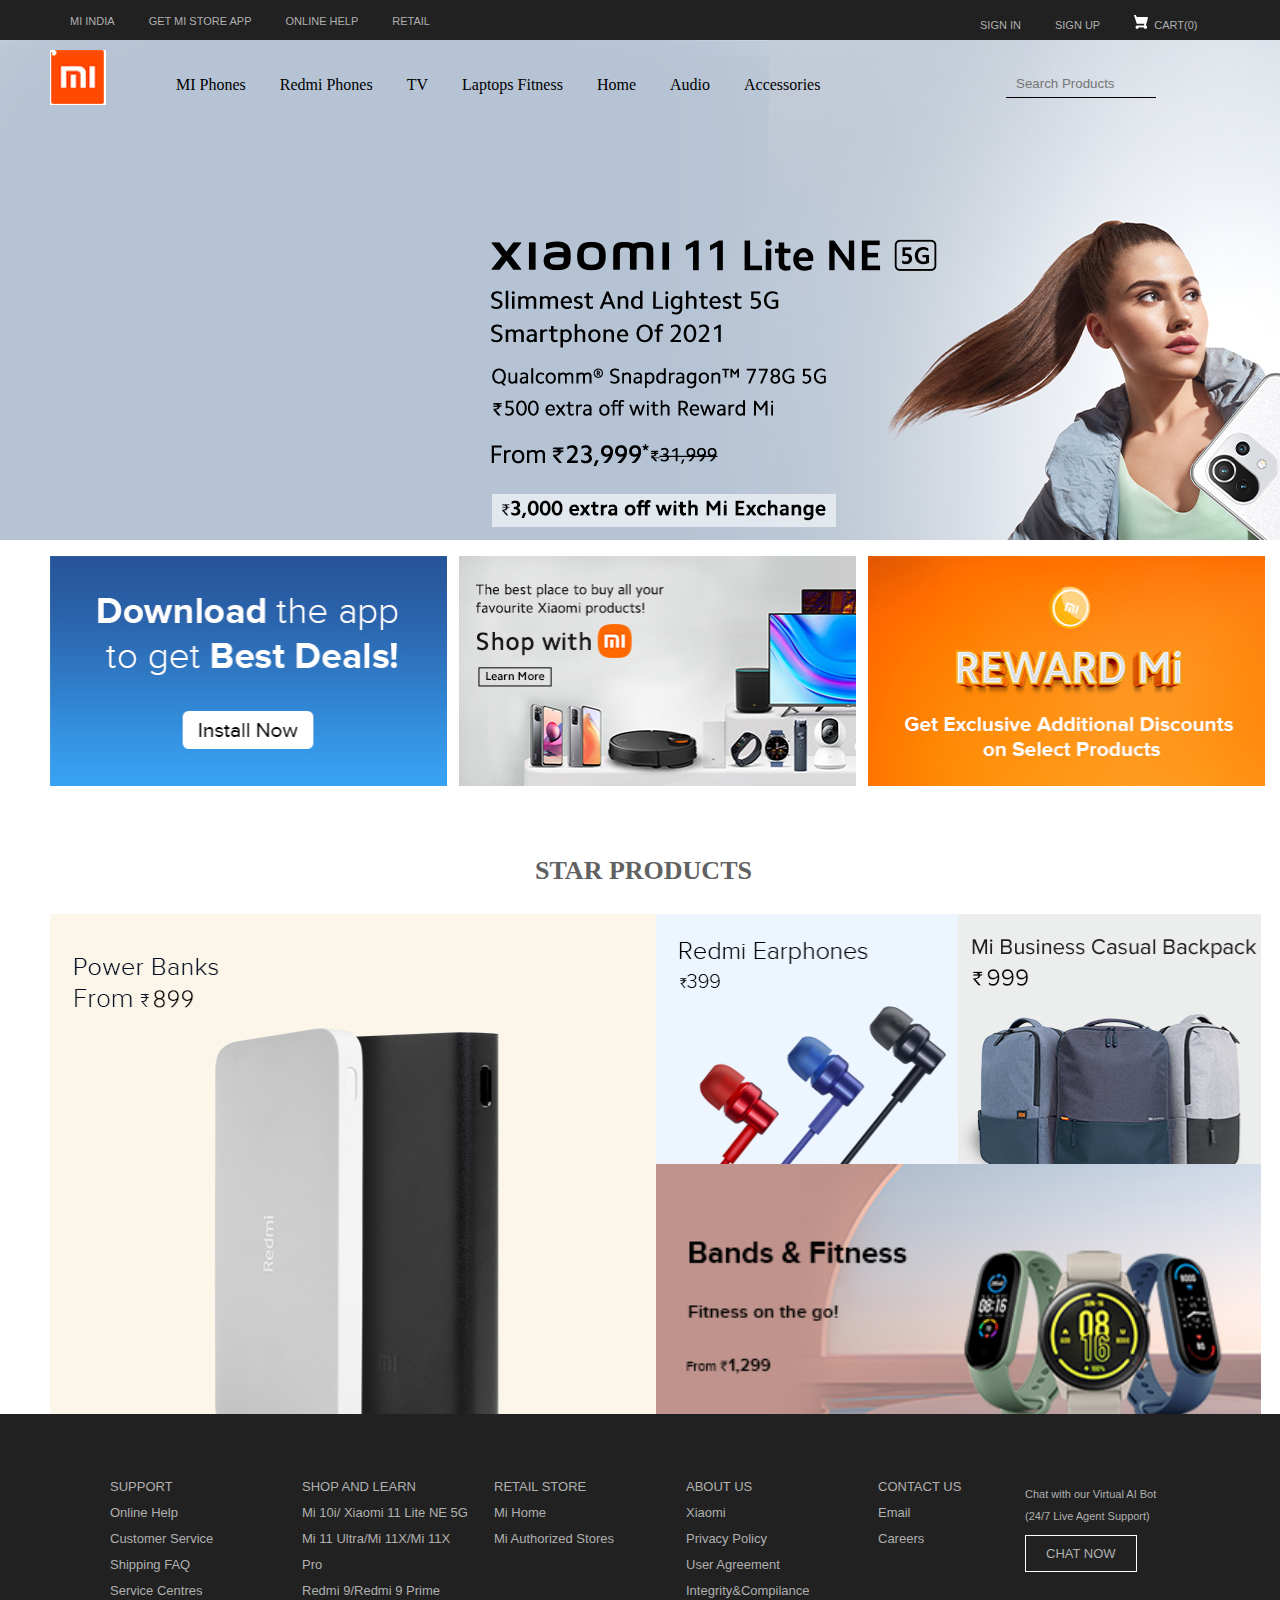
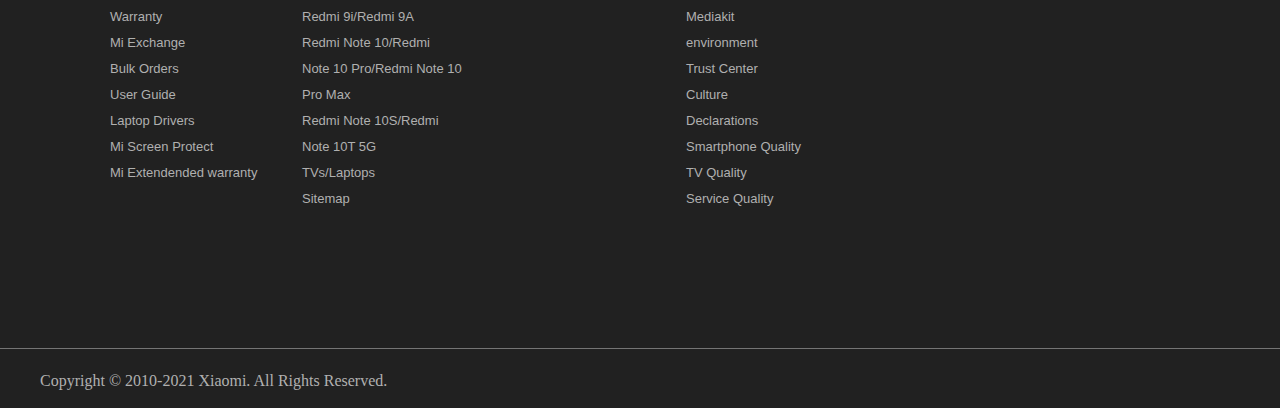
<file: index.html>
<!DOCTYPE html>
<html lang="en">
<head>
    <link href="xiaomi.css" rel="stylesheet" type="text/css">
    <meta charset="UTF-8">
    <meta http-equiv="X-UA-Compatible" content="IE=edge">
    <meta name="viewport" content="width=device-width, initial-scale=1.0">
    <title>Document</title>
</head>
<body>
    <div class="header">
        <div class="intro">
            <ul class="list">
                <li class="points">
                    <a href="miindia" class="link">MI INDIA</a>
                </li>
                <li class="points">
                    <a href="getmistore" class="link">GET MI STORE APP</a>
                    </li>
                <li class="points" >
                    <a href="onlinehelp" class="link">ONLINE HELP</a>
                </li>
                <li class="points">
                    <a href="retail" class="link">RETAIL</a>
                </li>
            </ul>
        </div>
        <div class="next">
            <ul class="list">
                <li class="points rose">
                    <a href="miindia" class="link">SIGN IN</a>
                </li>
                <li  class="points2">
                    <a href="miindia" class="link">SIGN UP</a>
                </li>
                <li class="points2">
                    <a href="cart" class="link"><svg class="V3C5bO" width="14" height="14" viewBox="0 0 16 16" xmlns="http://www.w3.org/2000/svg"><path class="_1bS9ic" d="M15.32 2.405H4.887C3 2.405 2.46.805 2.46.805L2.257.21C2.208.085 2.083 0 1.946 0H.336C.1 0-.064.24.024.46l.644 1.945L3.11 9.767c.047.137.175.23.32.23h8.418l-.493 1.958H3.768l.002.003c-.017 0-.033-.003-.05-.003-1.06 0-1.92.86-1.92 1.92s.86 1.92 1.92 1.92c.99 0 1.805-.75 1.91-1.712l5.55.076c.12.922.91 1.636 1.867 1.636 1.04 0 1.885-.844 1.885-1.885 0-.866-.584-1.593-1.38-1.814l2.423-8.832c.12-.433-.206-.86-.655-.86" fill="#fff"></path></svg>&nbsp;&nbsp;CART(0)</a>
                </li>
            </ul>
        </div>
    </div>
    <div class="divmain">
    <div class="main">
        <div class="div1">
        <div class="div2">
            <img src="miimage.png" class="milogos">
        </div>
        <div class="div3">
          <ul class="first">
              <li>MI Phones</li>
              <li>Redmi Phones</li>
              <li>TV</li>
              <li>Laptops</li>
              <li">Fitness</li>
              <li>Home</li>
              <li>Audio</li>
              <li>Accessories</li>
          </ul>
        </div>
        <div class="searching">
            <form class="searchfield">
                <input type="search" placeholder="Search Products" class="click">
            </form>
        </div>
        </div>
    </div>
    </div>
    <div class="div4">
        <div class="div5">
            <a href="download"><img src="download.jpg"></a>   
                <a href="gadgets"><img src="gadgets.jpg"></a>
                <a href="rewards"><img src="rewardmi.jpg"></a>
        </div>
        <div class="div6">
            <h1>STAR PRODUCTS</h1>
        </div>
       <div class="picture">
           <div class="firstdiv">
           </div>
           <div class="earphonediv">

           </div>
           <div class="bagdiv">

           </div>
           <div class="watchdiv">

           </div>
       </div>
       <div class="footer">
           <div class="footernav">
            <div class="footernav2">
                <div class="support">
                    SUPPORT<br>
                    <li><a href="help">Online Help</a></li>
                    <li><a href="service">Customer Service</a></li>
                    <li><a href="shipping">Shipping FAQ</a></li>
                    <li><a href="servicecentre">Service Centres</a></li>
                   <li><a href="warranty">Warranty</a></li>
                   <li><a href="exchange">Mi Exchange</a></li>
                    <li><a href="orders">Bulk Orders</a></li>
                    <li><a href="userguide">User Guide</a></li>
                    <li><a href="drivers">Laptop Drivers</a></li>
                    <li><a href="protect">Mi Screen Protect</a></li>
                    <li><a href="extended">Mi Extendended warranty</a>
                </div>
                <div class="shop">
                    SHOP AND LEARN<br>
                    <li><a href="5g">Mi 10i/ Xiaomi 11 Lite NE 5G</a></li>
                    <li><a href="ultra">Mi 11 Ultra/Mi 11X/Mi 11X</a></li>
                    <li><a href="pro">Pro</a></li>
                    <li><a href="Redmi9">Redmi 9/Redmi 9 Prime</a></li>
                    <li><a href="Redmi9i">Redmi 9i/Redmi 9A</a></li>
                    <li><a href="note10">Redmi Note 10/Redmi</a></li>
                    <li><a href="note10pro">Note 10 Pro/Redmi Note 10</a></li>
                    <li><a href="Promax">Pro Max</a></li>
                    <li><a href="note10s">Redmi Note 10S/Redmi</a></li>
                    <li><a href="note10T">Note 10T 5G</a></li>
                    <li><a href="Tv">TVs/Laptops</a></li>
                    <li><a href="site">Sitemap</a></li>
                </div>
                <div class="retail">
                    RETAIL STORE<br>
                    <li><a href="mihome">Mi Home</a></li>
                    <li><a href="mistores">Mi Authorized Stores</a></li>
                </div>
                <div class="about">
                    ABOUT US<br>
                    <li><a href="Xiaomi">Xiaomi</a></li>
                    <li><a href="privacy">Privacy Policy</a></li>
                    <li><a href="agreement">User Agreement</a></li>
                    <li><a href="integrity">Integrity&Compilance</a></li>
                    <li><a href="mediakit">Mediakit</a></li>
                    <li><a href="environment">environment</a></li>
                    <li><a href="trust">Trust Center</a></li>
                    <li><a href="culture">Culture</a></li>
                    <li><a href="declarations">Declarations</a></li>
                    <li><a href="Smartphone">Smartphone Quality</a></li>
                    <li><a href="Tvqualiity">TV Quality</a></li>
                    <li><a href="servicequality">Service Quality</a></li>
                </div>
                <div class="contact">
                    CONTACT US<br>
                    <li><a href="email">Email</a></li>
                    <li><a href="career">Careers</a></li>
                </div>
                <div class="chat">
                    <div class="chatting">
                        Chat with our Virtual AI Bot<br>(24/7 Live Agent Support)
                    </div>
                    <div class="customersupport">
                        <a href="customer" class="chatbutton">CHAT NOW</a>
                    </div>
                </div>
            </div>
            Copyright &copy 2010-2021 Xiaomi. All Rights Reserved.
           </div>
       </div>
</body>
</html>
</file>
<file: xiaomi.css>
.header{
    width: 100%;
    height: 40px;
    background-color: #212121;
}
.intro{
    margin-right: auto;
    margin-left: auto;
    float: left;
    height: 40px;
}
.points{
    padding-left: 30px;
    padding-bottom: 40px;
    display: inline-block;
    list-style: none;
    padding-top:15px; 
    font-family: ProximaNova,Arial,Sans-serif;
    font-weight: 400;
    font-size: 11px;
    padding: auto;
}
.link{
    text-decoration: none;
    color: #b0b0b0;
}
next{
    width: 30%;
    float: left;
    margin-right: auto;
    padding-left: 500px;
    height: 40px;
}
.points2{
    display: inline-block;
    list-style: none;
    padding-top: 15px; 
    font-family: ProximaNova,Arial,Sans-serif;
    font-weight: 400;
    font-size: 11px;
    padding-left: 30px;
    height: 40px;
    padding-bottom: 15px;

}
.rose{
    padding-left: 550px;
}
.cart{
    float: left;
}
body{
    margin:0;
    overflow-x: hidden;
}
.list{
    margin:0;
    height: 40px;
}
.main{
    width: 100%;
    height: 80px;
}
.div1{
    margin-left: 50px;
    height: 80px;
    margin-right: 50px;
}
.div2{
    height: 80px;
    width:56px;
    float: left;
    background-repeat: no-repeat;
    padding-top: 10px;
}
.milogos{
    height:55px;
    width:56px;
    background-size: 70px;
}
.div3{
    height:80px;
    width:900px;
    float: left;
}
.searching{
    height:40px;
    width:206px;
    float:left;
    margin-top: 14px;
}
.click{
    width: 100%;
    background: 0 0;
    border: none;
    border-bottom: 1px solid;
    padding: 0 0 6px 10px;
}
.searchfield{
    width:150px;
    height: 20px;
    margin-top:20px;
}
.first li{
    display: inline-block;
    list-style: none;
    padding-left: 30px;
    padding-top: 20px;
}
.divmain{
    width:100%;
    height:500px;
    background-image:url("redmiimage1st.jpg");
}
.div4{
    width:100%;
    height:796px;
}
.div5{
    width:1215px;
    height: 230px;
    margin-left: 50px;
    margin-top: 16px;
    margin-right:50px;
    display: flex;
    justify-content: space-between;
    margin-bottom: 0px;
}
img{
    width: 397px;
    height: 230px;
    margin-bottom: 0px;
    padding-bottom: 0px;
}
.div6{
    width:1211px;
    height: 75px;
    margin-right:50px;
    margin-top: 3px;
    margin-left: 510px;
    padding-left: 25px;
    padding-top:50px;
    color: #616161;
    font-size: 13px;
}
.picture{
    width: 1211px;
        height: 500px;
        background:yellow;
        margin-left: 50px;   
}
.firstdiv{
    width:50%;
    height:500px;
    background-image: url("powerbanks.jpg");
    float: left;
}
.earphonediv{
    width:25%;
    height:250px;
    float: left;
    background-image: url("Earphones.jpg");
}
.bagdiv{
    width: 25%;
    height: 250px;
    float: left;
    background-image: url("bags.png");
}
.watchdiv{
    width: 50%;
    height: 250px;
    float:left;
    background-image: url("watch.jpg");
    background-size: 100%;
    background-repeat: no-repeat;
}
.footer{
    width: 100%;
    height: 594px;
    background: #212121;
    float: left;
}
.footernav{
    border-bottom: solid 1px;
    border-color:#757575;
    width: 100%;
    height: 494px;
   margin-top: 40px;
   margin-bottom: 60px;
    float:left;
    padding-left:40px;
    color:#b0b0b0
}
.footernav2{
    width:1231px;
    height: 439px;
    margin-left:50px;
    margin-right:50px;
    margin-bottom: 59px;
    float: left;
    padding-top: 20px;
}
.support{
    width: 172px;
    height:395px;
    margin-left: 20px;
    float: left;
    font-family: ProximaNova,Arial,Sans-serif;
    font-weight: 400;
    font-size: 13px;
    line-height: 2;
    color:#b0b0b0;
}
.shop{
    width:172px;
    height: 423.95px;
    margin-left: 20px;
    float: left;
    font-family: ProximaNova,Arial,Sans-serif;
    font-weight: 400;
    font-size: 13px;
    line-height: 2;
    color:#b0b0b0;
}
li{
    list-style: none;
}
a{
    text-decoration: none;
    font-family: ProximaNova,Arial,Sans-serif;
    color:#b0b0b0;
}
.retail{
    width:172px;
    height:102.99px;
    float:left;
    margin-left: 20px;
    font-family: ProximaNova,Arial,Sans-serif;
    font-weight: 400;
    font-size: 13px;
    line-height: 2;
    color:#b0b0b0;
}
.about{
    width:172px;
    height: 423.95;
    float:left;
    margin-left: 20px;
    font-family: ProximaNova,Arial,Sans-serif;
    font-weight: 400;
    font-size: 13px;
    line-height: 2;
    color:#b0b0b0;
}
.contact{
    width:172px;
    height: 103.99px;
    float: left;
    margin-left: 20px;
    font-family: ProximaNova,Arial,Sans-serif;
    font-weight: 400;
    font-size: 13px;
    line-height: 2;
    color: #b0b0b0;
}
.chat{
    width:296px;
    height:109.97px;
    float:right;
    margin-top:-102px;
    margin-left: 20px;
    font-family: ProximaNova,Arial,Sans-serif;
    font-weight: 400;
    font-size: 13px;
    line-height: 2;
    color:#b0b0b0;
}
.chatting{
    width:296px;
    height: 35.99px;
    float:left;
    color:#b0b0b0;
    margin-top:7px;
    font-size: 11px;
}
.customersupport{
    width:159.99px;
    height: 39.99px;
    margin-top:65px;
    
}
.chatbutton{
    width:159.99px;
    height: 40px;
    border:solid 1px white;
    padding-top: 10px;
    padding-bottom: 10px;
    padding-right:20px;
    padding-left: 20px;
}
</file>
